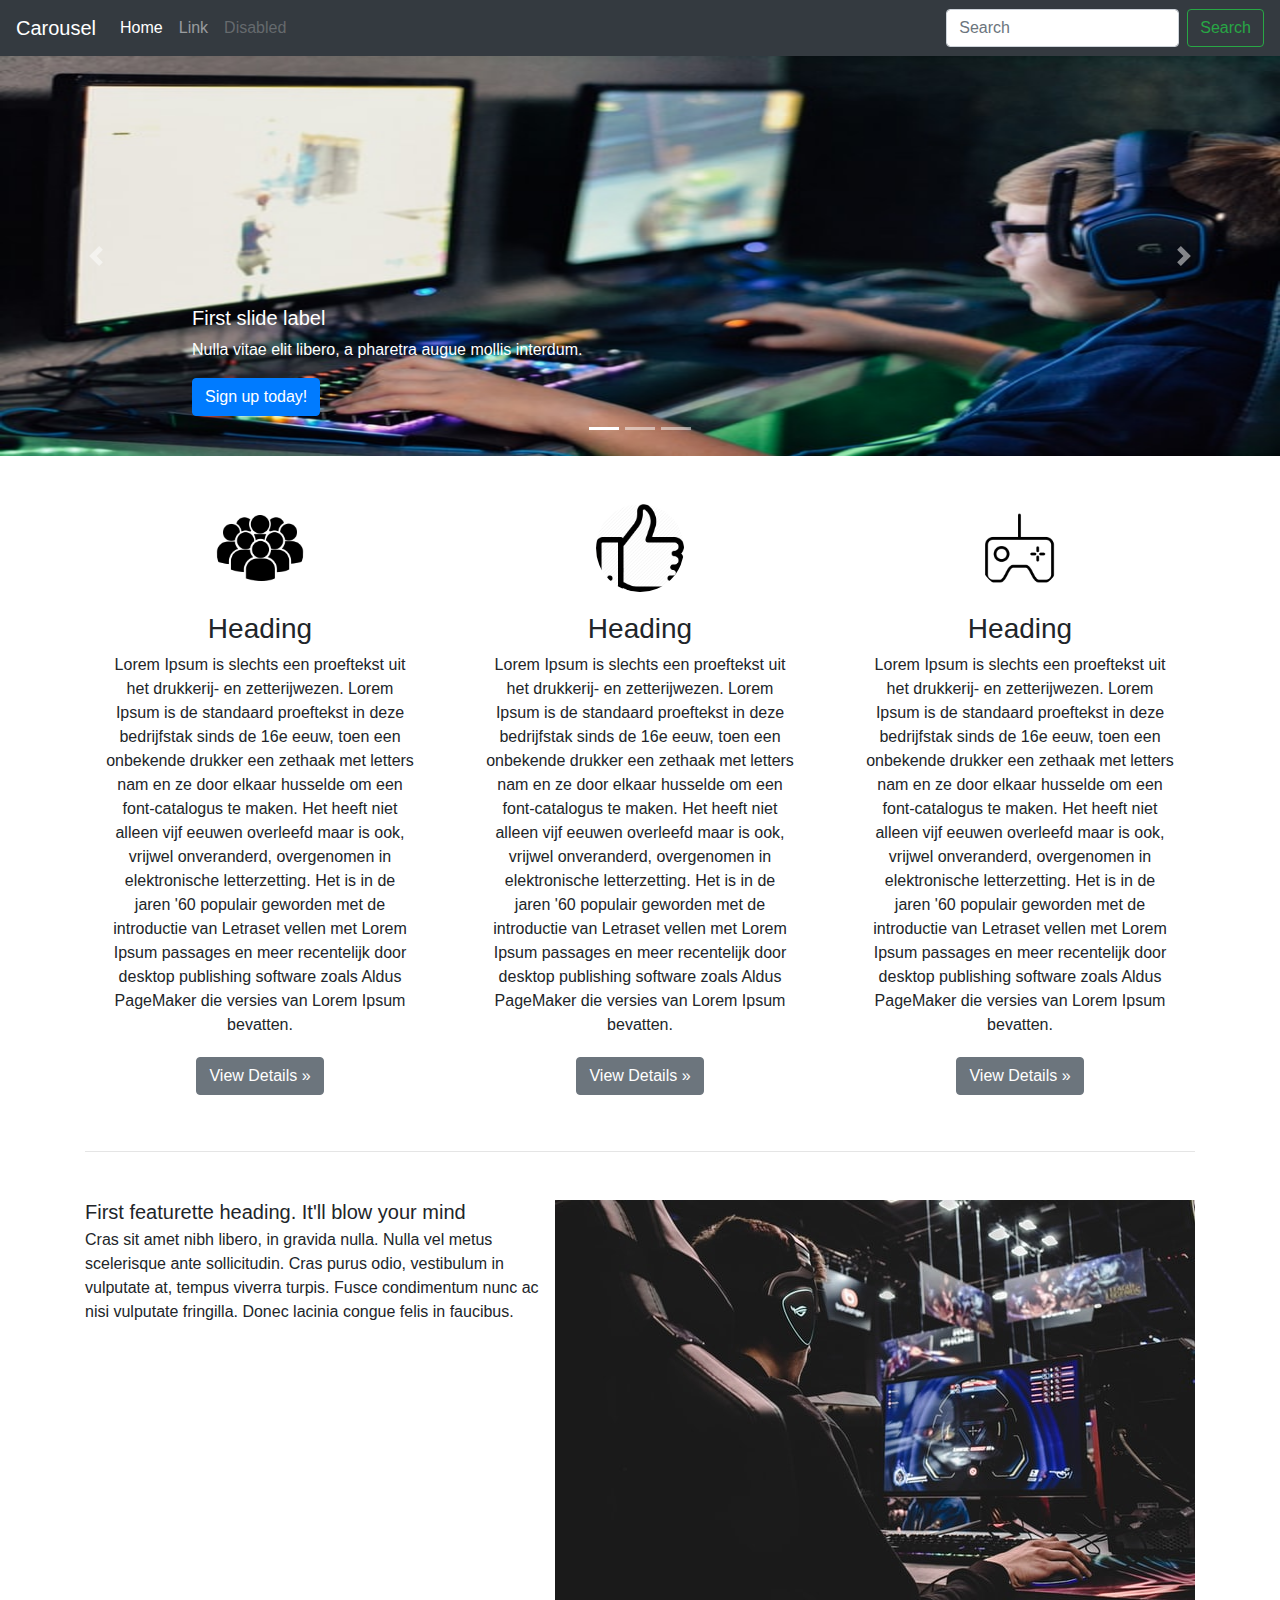
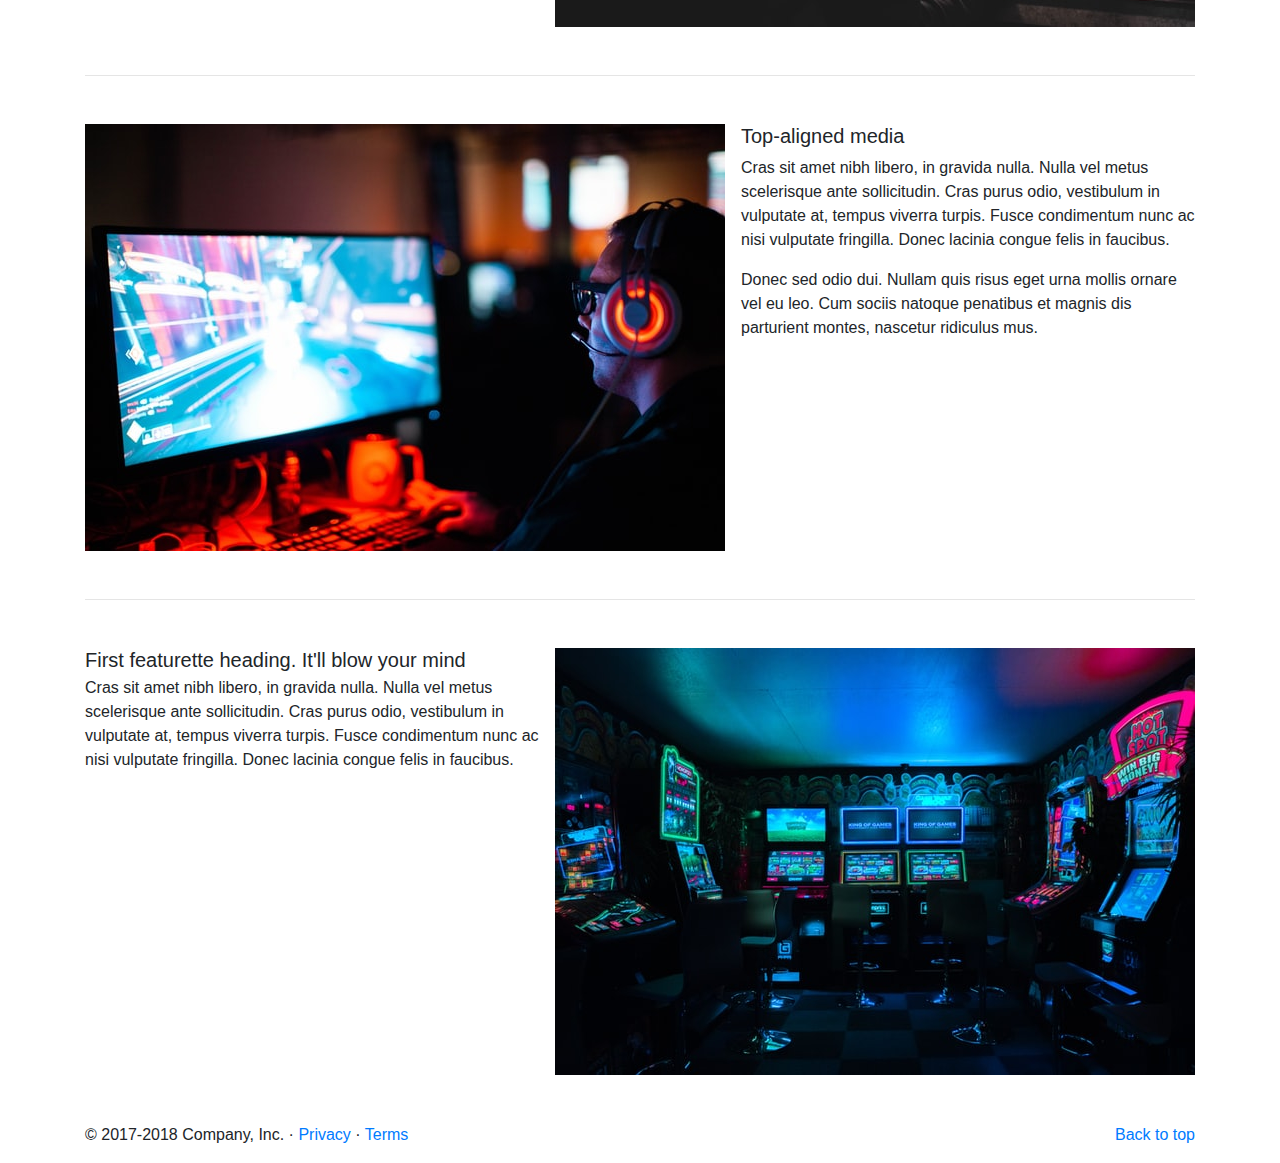
<file: One more round on the Carousel!/index.html>
<!doctype html>
<html lang="en">
<head>
    <title>Carousel</title>
    <!-- Required meta tags -->
    <meta charset="utf-8">
    <meta name="viewport" content="width=device-width, initial-scale=1, shrink-to-fit=no">

    <!-- Bootstrap CSS -->
    <link rel="stylesheet" href="https://stackpath.bootstrapcdn.com/bootstrap/4.3.1/css/bootstrap.min.css"
          integrity="sha384-ggOyR0iXCbMQv3Xipma34MD+dH/1fQ784/j6cY/iJTQUOhcWr7x9JvoRxT2MZw1T" crossorigin="anonymous">
</head>
<body>

<nav class="navbar navbar-expand-lg navbar-dark bg-dark">
    <a class="navbar-brand" href="#">Carousel</a>
    <button class="navbar-toggler" type="button" data-toggle="collapse" data-target="#navbarSupportedContent" aria-controls="navbarSupportedContent" aria-expanded="false" aria-label="Toggle navigation">
        <span class="navbar-toggler-icon"></span>
    </button>

    <div class="collapse navbar-collapse" id="navbarSupportedContent">
        <ul class="navbar-nav mr-auto">
            <li class="nav-item active">
                <a class="nav-link" href="#">Home <span class="sr-only">(current)</span></a>
            </li>
            <li class="nav-item">
                <a class="nav-link" href="#">Link</a>
            </li>
            <li class="nav-item">
                <a class="nav-link disabled" href="#">Disabled</a>
            </li>
        </ul>
        <form class="form-inline my-2 my-lg-0">
            <input class="form-control mr-sm-2" type="text" placeholder="Search" aria-label="Search">
            <button class="btn btn-outline-success my-2 my-sm-0" type="submit">Search</button>
        </form>
    </div>
</nav>

<div id="carouselExampleIndicators" class="carousel slide mb-5" data-ride="carousel">
    <ol class="carousel-indicators">
        <li data-target="#carouselExampleIndicators" data-slide-to="0" class="active"></li>
        <li data-target="#carouselExampleIndicators" data-slide-to="1"></li>
        <li data-target="#carouselExampleIndicators" data-slide-to="2"></li>
    </ol>
    <div class="carousel-inner" role="listbox">
        <div class="carousel-item active">
            <img class="d-block w-100" src="Assets/lanparty1.jpg" data-src="holder.js/900x400?theme=industrial" alt="900x400" style="width: 900px; height: 400px;" data-holder-rendered="true">
            <div class="carousel-caption d-none d-md-block text-left">
                <h5>First slide label</h5>
                <p>Nulla vitae elit libero, a pharetra augue mollis interdum.</p>
                <button type="button" class="btn btn-primary">Sign up today!</button>
            </div>
        </div>
        <div class="carousel-item">
            <img class="d-block w-100" src="Assets/lanparty2.jpg" data-src="holder.js/900x400?theme=industrial" alt="900x400" style="width: 900px; height: 400px;" data-holder-rendered="true">
            <div class="carousel-caption d-none d-md-block text-left">
                <h5>Second slide label</h5>
                <p>Nulla vitae elit libero, a pharetra augue mollis interdum.</p>
            </div>
        </div>
        <div class="carousel-item">
            <img class="d-block w-100" src="Assets/lanparty3.jpg" data-src="holder.js/900x400?theme=industrial" alt="900x400" style="width: 900px; height: 400px;" data-holder-rendered="true">
            <div class="carousel-caption d-none d-md-block text-left">
                <h5>Third slide label</h5>
                <p>Nulla vitae elit libero, a pharetra augue mollis interdum.</p>
            </div>
        </div>
    </div>
    <a class="carousel-control-prev" href="#carouselExampleIndicators" role="button" data-slide="prev">
        <span class="carousel-control-prev-icon" aria-hidden="true"></span>
        <span class="sr-only">Previous</span>
    </a>
    <a class="carousel-control-next" href="#carouselExampleIndicators" role="button" data-slide="next">
        <span class="carousel-control-next-icon" aria-hidden="true"></span>
        <span class="sr-only">Next</span>
    </a>
</div>

<div class="container text-center">
    <div class="row">
        <div class="col d-flex justify-content-center">
            <div class="card border-0">
                <img class="rounded-circle w-25 mx-auto" src="Assets/attendees-icon.png" alt="Card image cap">
                <div class="card-body">
                    <h3>Heading</h3>
                    Lorem Ipsum is slechts een proeftekst uit het drukkerij- en zetterijwezen. Lorem Ipsum is de standaard proeftekst in deze bedrijfstak sinds de 16e eeuw, toen een onbekende drukker een zethaak met letters nam en ze door elkaar husselde om een font-catalogus te maken. Het heeft niet alleen vijf eeuwen overleefd maar is ook, vrijwel onveranderd, overgenomen in elektronische letterzetting. Het is in de jaren '60 populair geworden met de introductie van Letraset vellen met Lorem Ipsum passages en meer recentelijk door desktop publishing software zoals Aldus PageMaker die versies van Lorem Ipsum bevatten.
                </div>
                <div class="footer">
                <button type="button" class="btn btn-secondary mb-2">View Details »</button>
                </div>
            </div>
        </div>
        <div class="col d-flex justify-content-center">
            <div class="card border-0">
                <img class="rounded-circle w-25 mx-auto" src="Assets/likes-icon.png" alt="Card image cap">
                <div class="card-body">
                    <h3>Heading</h3>
                    Lorem Ipsum is slechts een proeftekst uit het drukkerij- en zetterijwezen. Lorem Ipsum is de standaard proeftekst in deze bedrijfstak sinds de 16e eeuw, toen een onbekende drukker een zethaak met letters nam en ze door elkaar husselde om een font-catalogus te maken. Het heeft niet alleen vijf eeuwen overleefd maar is ook, vrijwel onveranderd, overgenomen in elektronische letterzetting. Het is in de jaren '60 populair geworden met de introductie van Letraset vellen met Lorem Ipsum passages en meer recentelijk door desktop publishing software zoals Aldus PageMaker die versies van Lorem Ipsum bevatten.
                </div>
                <div class="footer">
                    <button type="button" class="btn btn-secondary mb-2">View Details »</button>
                </div>
            </div>
        </div>
        <div class="col d-flex justify-content-center">
            <div class="card border-0">
                <img class="rounded-circle w-25 mx-auto" src="Assets/headericon.png" alt="Card image cap">
                <div class="card-body">
                    <h3>Heading</h3>
                    Lorem Ipsum is slechts een proeftekst uit het drukkerij- en zetterijwezen. Lorem Ipsum is de standaard proeftekst in deze bedrijfstak sinds de 16e eeuw, toen een onbekende drukker een zethaak met letters nam en ze door elkaar husselde om een font-catalogus te maken. Het heeft niet alleen vijf eeuwen overleefd maar is ook, vrijwel onveranderd, overgenomen in elektronische letterzetting. Het is in de jaren '60 populair geworden met de introductie van Letraset vellen met Lorem Ipsum passages en meer recentelijk door desktop publishing software zoals Aldus PageMaker die versies van Lorem Ipsum bevatten.
                </div>
                <div class="footer">
                    <button type="button" class="btn btn-secondary mb-2">View Details »</button>
                </div>
            </div>
        </div>
    </div>
</div>

<div class="container mt-5 mb-5">
    <hr class="mt-2 mb-5"/>
    <div class="media">
    <div class="media-body">
        <h5 class="mt-0 mb-1">First featurette heading. It'll blow your mind</h5>
        Cras sit amet nibh libero, in gravida nulla. Nulla vel metus scelerisque ante sollicitudin. Cras purus odio, vestibulum in vulputate at, tempus viverra turpis. Fusce condimentum nunc ac nisi vulputate fringilla. Donec lacinia congue felis in faucibus.
    </div>
    <img class="d-flex ml-3" src="Assets/lanparty4.jpg" alt="Generic placeholder image">
</div>
</div>

<div class="container mt-5 mb-5">
    <hr class="mt-2 mb-5"/>
<div class="media">
    <img class="d-flex align-self-start mr-3" src="Assets/lanparty5.jpg" alt="Generic placeholder image">
    <div class="media-body">
        <h5 class="mt-0">Top-aligned media</h5>
        <p>Cras sit amet nibh libero, in gravida nulla. Nulla vel metus scelerisque ante sollicitudin. Cras purus odio, vestibulum in vulputate at, tempus viverra turpis. Fusce condimentum nunc ac nisi vulputate fringilla. Donec lacinia congue felis in faucibus.</p>
        <p>Donec sed odio dui. Nullam quis risus eget urna mollis ornare vel eu leo. Cum sociis natoque penatibus et magnis dis parturient montes, nascetur ridiculus mus.</p>
    </div>
</div>
</div>

<div class="container mt-5 mb-5">
    <hr class="mt-2 mb-5"/>
    <div class="media">
        <div class="media-body">
            <h5 class="mt-0 mb-1">First featurette heading. It'll blow your mind</h5>
            Cras sit amet nibh libero, in gravida nulla. Nulla vel metus scelerisque ante sollicitudin. Cras purus odio, vestibulum in vulputate at, tempus viverra turpis. Fusce condimentum nunc ac nisi vulputate fringilla. Donec lacinia congue felis in faucibus.
        </div>
        <img class="d-flex ml-3" src="Assets/lanparty3.jpg" alt="Generic placeholder image">
    </div>
</div>
<!-- Optional JavaScript -->
<!-- jQuery first, then Popper.js, then Bootstrap JS -->
<script src="https://code.jquery.com/jquery-3.3.1.slim.min.js"
        integrity="sha384-q8i/X+965DzO0rT7abK41JStQIAqVgRVzpbzo5smXKp4YfRvH+8abtTE1Pi6jizo"
        crossorigin="anonymous"></script>
<script src="https://cdnjs.cloudflare.com/ajax/libs/popper.js/1.14.7/umd/popper.min.js"
        integrity="sha384-UO2eT0CpHqdSJQ6hJty5KVphtPhzWj9WO1clHTMGa3JDZwrnQq4sF86dIHNDz0W1"
        crossorigin="anonymous"></script>
<script src="https://stackpath.bootstrapcdn.com/bootstrap/4.3.1/js/bootstrap.min.js"
        integrity="sha384-JjSmVgyd0p3pXB1rRibZUAYoIIy6OrQ6VrjIEaFf/nJGzIxFDsf4x0xIM+B07jRM"
        crossorigin="anonymous"></script>

<footer class="container">
    <p class="float-right"><a href="#">Back to top</a></p>
    <p>© 2017-2018 Company, Inc. · <a href="#">Privacy</a> · <a href="#">Terms</a></p>
</footer>

</body>
</html>
</file>
